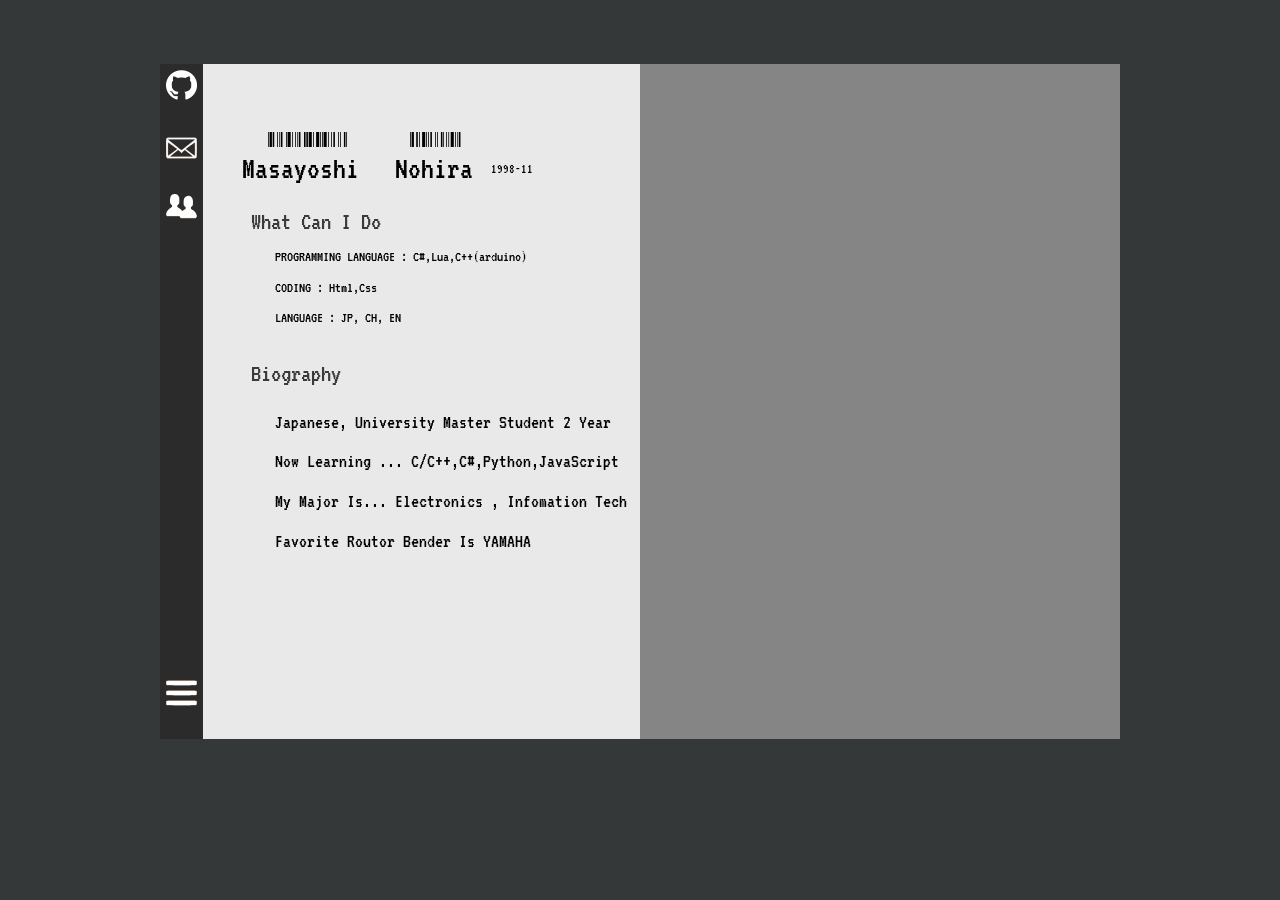
<file: index.html>
<!DOCTYPE html>
<html>

<head>
    <meta charset="utf-8" />
    <meta http-equiv="X-UA-Compatible" content="IE=edge">
    <title>masaysohi nohira</title>
    <meta name="viewport" content="width=device-width, initial-scale=1">
    <!--以下スタイルシート読み込み-->
    <link rel="stylesheet" type="text/css" media="screen" href="animation.css" />
    <link rel="stylesheet" type="text/css" media="screen" href="main.css" />
    <link rel="stylesheet" type="text/css" media="screen" href="loadWindow.css">
    <link rel="stylesheet" type="text/css" media="screen" href="content.css">
    <link rel="stylesheet" href="nav.css" type="text/css" media="screen">
    <!--以下webfont読み込み-->
    <link href="https://fonts.googleapis.com/css?family=Nova+Square" rel="stylesheet">
    <link href="https://fonts.googleapis.com/css?family=VT323" rel="stylesheet">
    <link href="https://fonts.googleapis.com/css?family=Teko" rel="stylesheet">
    <link href="https://fonts.googleapis.com/css?family=Libre+Barcode+128" rel="stylesheet">

</head>

<body>
    <div class="box">
        <div class="boxUp">
            <!--コンテンツ-->
            <div class="content">
                <div class="nameFa">
                    <p class="namecode" id="codeFa">Nohira</p>
                    <p class="name">Nohira</p>
                </div>
                <div class="nameNa">
                    <p class="namecode" id="codeNa">Masayoshi</p>
                    <p class="name">Masayoshi</p>
                </div>
                <p class="borndate">1998-11</p>
                <div class="whatido">
                    <span class="sub1">What Can I Do</span>
                    <p class="sub2">PROGRAMMING LANGUAGE : C#,Lua,C++(arduino)</p>
                    <p class="sub2">CODING : Html,Css</p>
                    <p class="sub2">LANGUAGE : JP, CH, EN</p>
                </div>
                <div class="bio">
                    <p class="sub1">Biography</p>
                    <p class="sub2">Japanese, University Master Student 2 Year</p>
                    <p class="sub2">Now Learning ... C/C++,C#,Python,JavaScript</p>
                    <p class="sub2">My Major Is... Electronics , Infomation Tech</p>
                    <p class="sub2">Favorite Routor Bender Is YAMAHA</p>
                </div>

            </div>

            <input id="nav-input" type="checkbox" class="nav-notshown">
            <div class="nav-overlay" id="nav-overlay">
                <a href="https://github.com/N-Magi" target="_blank">
                    <div class="nav-content" id="github">
                        <p class="nav-cont-str">GitHub: /github.com/N-Magi</p>
                    </div>
                </a>
                <a ref="csma17068@g.nihon-u.ac.jp" target="mail">
                    <div class="nav-content" id="mail">
                        <p class="nav-cont-str">Mail: csms21018@g.nihon-u.ac.jp</p>
                    </div>
                </a>
                <a href="https://www.e-makingstudio.com/" target="_blank">
                    <div class="nav-content" id="org">
                        <p class="nav-cont-str">organization: /www.e-makingstudio.com</p>
                    </div>
                </a>
            </div>
            <div class="nav" id="nav">


                <div class="icon" id="githubicon">
                    <a href="https://github.com/M-nohira" target="_blank">
                        <div class="nav-outline">
                            <img src="texture/GitHub-Mark-Light-120px-plus.png" alt="gitHub" class="linkicon">
                        </div>
                    </a>
                </div>
                <div class="icon" id="mainicon">
                    <a href="csma17068@g.nihon-u.ac.jp" target="mail">
                        <div class="nav-outline">
                            <img src="texture/svg/mail.svg" alt="gitHub" class="linkicon">
                        </div>
                    </a>
                </div>
                <div class="icon" id="organization">
                    <a href="https://www.e-makingstudio.com/" target="_blank">
                        <div class="nav-outline">
                            <img src="texture/svg/organization.svg" alt="org" class="linkicon">
                        </div>
                    </a>
                </div>

                <div class="icon" id="nav-expand">

                    <label id="nav-expand" for="nav-input" class="expand-icon">
                        <img src="texture/svg/three-bars.svg" alt="Expand" class="linkicon">
                    </label>
                    <label class="nav-unshown" id="nav-unexpand" for="nav-input"></label>
                </div>

            </div>

            <div class="side-cont">
                <div class="wip">
                    Work In Progress
                </div>
            </div>

            <div class="side">

            </div>




            <!--初回ロードアニメーション-->
            <div class="outbox">
                <div class="loadwindow">
                    <div class="loadbar"></div>
                    <div class="loading"></div>
                </div>
            </div>
        </div>

    </div>
</body>


</html>
</file>
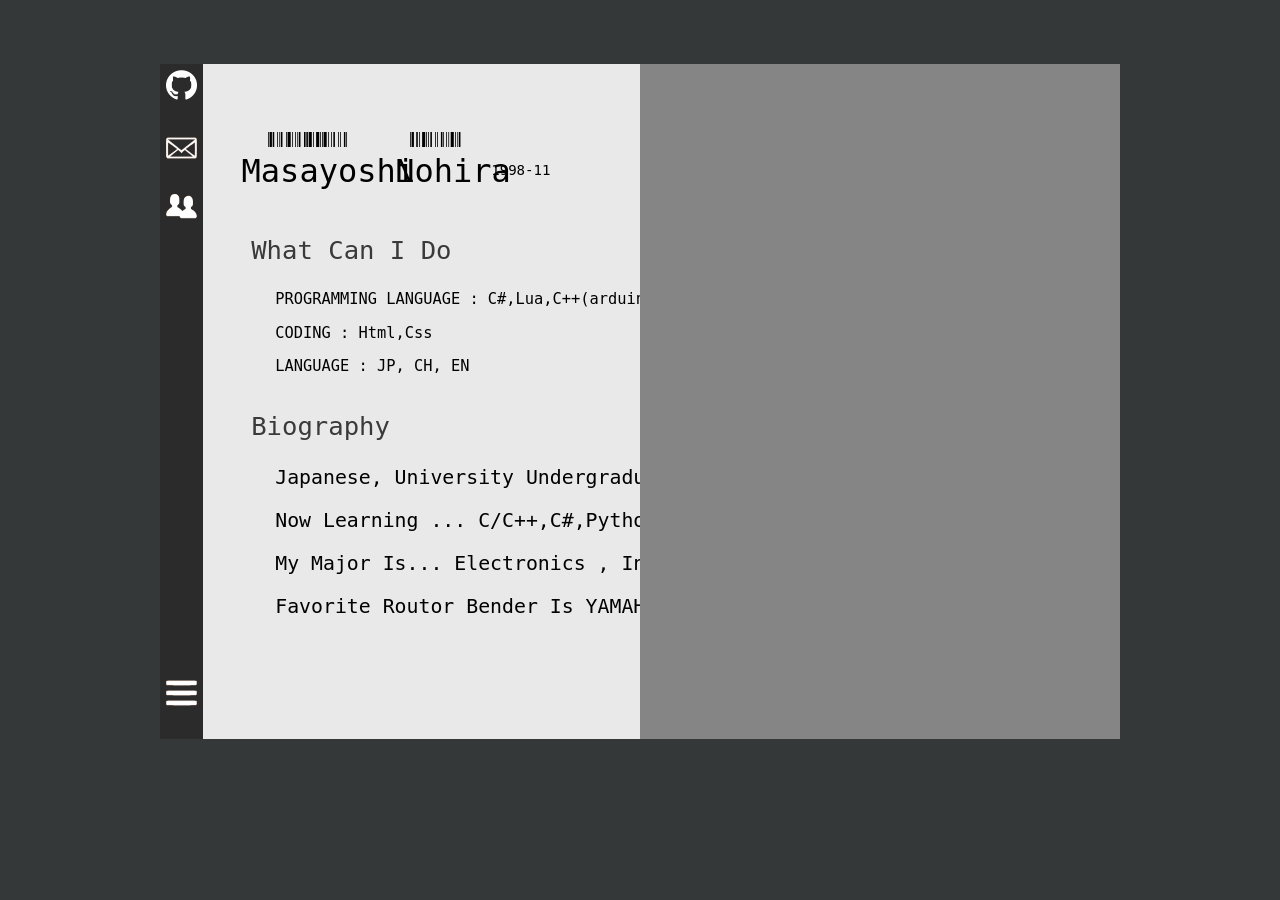
<file: portfolio.html>
<!DOCTYPE html>
<html>

<head>
    <meta charset="utf-8" />
    <meta http-equiv="X-UA-Compatible" content="IE=edge">
    <title>masaysohi nohira</title>
    <meta name="viewport" content="width=device-width, initial-scale=1">
    <!--以下スタイルシート読み込み-->
    <link rel="stylesheet" type="text/css" media="screen" href="animation.css" />
    <link rel="stylesheet" type="text/css" media="screen" href="main.css" />
    <link rel="stylesheet" type="text/css" media="screen" href="loadWindow.css">
    <link rel="stylesheet" type="text/css" media="screen" href="content.css">
    <link rel="stylesheet" href="nav.css" type="text/css" media="screen">
    <!--以下webfont読み込み-->
    <link href="https://fonts.googleapis.com/css?family=Nova+Square" rel="stylesheet">
    <link href="//db.onlinewebfonts.com/c/5bcf038c1c01738732063dffc34c1809?family=Squarea" rel="stylesheet" type="text/css" />
    <link href="https://fonts.googleapis.com/css?family=Libre+Barcode+128" rel="stylesheet">

</head>

<body>
    <div class="box">
        <div class="boxUp">
            <!--コンテンツ-->
            <div class="content">
                <div class="nameFa">
                    <p class="namecode" id="codeFa">Nohira</p>
                    <p class="name">Nohira</p>
                </div>
                <div class="nameNa">
                    <p class="namecode" id="codeNa">Masayoshi</p>
                    <p class="name">Masayoshi</p>
                </div>
                <p class="borndate">1998-11</p>
                <div class="whatido">
                    <p class="sub1">What Can I Do</p>
                    <p class="sub2">PROGRAMMING LANGUAGE : C#,Lua,C++(arduino)</p>
                    <p class="sub2">CODING : Html,Css</p>
                    <p class="sub2">LANGUAGE : JP, CH, EN</p>
                </div>
                <div class="bio">
                    <p class="sub1">Biography</p>
                    <p class="sub2">Japanese, University Undergraduate 2 Year</p>
                    <p class="sub2">Now Learning ... C/C++,C#,Python,JavaScript</p>
                    <p class="sub2">My Major Is... Electronics , Infomation Tech</p>
                    <p class="sub2">Favorite Routor Bender Is YAMAHA</p>
                </div>

            </div>

            <input id="nav-input" type="checkbox" class="nav-notshown">
            <div class="nav-overlay" id="nav-overlay">
                <a href="https://github.com/M-nohira" target="_blank">
                    <div class="nav-content" id="github">
                        <p class="nav-cont-str">GitHub: /github.com/M-nohira</p>
                    </div>
                </a>
                <a ref="csma17068@g.nihon-u.ac.jp" target="mail">
                    <div class="nav-content" id="mail">
                        <p class="nav-cont-str">Mail: csma17068@g.nihon-u.ac.jp</p>
                    </div>
                </a>
                <a href="https://www.e-makingstudio.com/" target="_blank">
                    <div class="nav-content" id="org">
                        <p class="nav-cont-str">organization: /www.e-makingstudio.com</p>
                    </div>
                </a>
            </div>
            <div class="nav" id="nav">


                <div class="icon" id="githubicon">
                    <a href="https://github.com/M-nohira" target="_blank">
                        <div class="nav-outline">
                            <img src="texture/GitHub-Mark-Light-120px-plus.png" alt="gitHub" class="linkicon">
                        </div>
                    </a>
                </div>
                <div class="icon" id="mainicon">
                    <a href="csma17068@g.nihon-u.ac.jp" target="mail">
                        <div class="nav-outline">
                            <img src="texture/svg/mail.svg" alt="gitHub" class="linkicon">
                        </div>
                    </a>
                </div>
                <div class="icon" id="organization">
                    <a href="https://www.e-makingstudio.com/" target="_blank">
                        <div class="nav-outline">
                            <img src="texture/svg/organization.svg" alt="org" class="linkicon">
                        </div>
                    </a>
                </div>

                <div class="icon" id="nav-expand">

                    <label id="nav-expand" for="nav-input" class="expand-icon">
                        <img src="texture/svg/three-bars.svg" alt="Expand" class="linkicon">
                    </label>
                    <label class="nav-unshown" id="nav-unexpand" for="nav-input"></label>
                    <div></div>
                </div>

            </div>

            <div class="side">

            </div>



            <!--初回ロードアニメーション-->
            <div class="outbox">
                <div class="loadwindow">
                    <div class="loadbar"></div>
                    <div class="loading"></div>
                </div>
            </div>
        </div>

    </div>
</body>


</html>
</file>
<file: animation.css>
@keyframes LoadBox
{
   50%{
        /*width: 100%;*/
        height: 100%;
   } 

   100%{
        /*width: 0%;*/
        height: 0%;
        opacity: 0%;
   }
}

@keyframes LoadBar_dismiss
{

    50%{
        opacity: 1;
    }
    100%{
        opacity: 0;
    }
}

@keyframes LoadBar_Progress
{
    0%{
        width: 0%;
    }
    40%{
        width: 50%;
    }
    50%{
        width: 55%;
    }
    75%{
        width: 90%;
    }
    90%{
        width: 95%;
    }
    100%{
        width: 100%;
    }
}

@keyframes sideFade{
    0%{
        opacity: 1;
    }
    50%{
        opacity: 0.45;
    }
    100%{
        opacity: 0.2;
    }
}
@keyframes sideFade-out{
    0%{
        opacity: 0.2;
    }
    50%{
        opacity: 0.45;
    }
    100%{
        opacity: 1;
    }
}

@keyframes hover{
    0%{
        background-color: #2b2b2b
    }

    100%{
        background-color:  rgb(99, 99, 99);
    }
}

@keyframes nav-buttom-hover{
    0%{
        rotate: 0deg;
    }
    100%{
        rotate: 90deg;
    }
}

@keyframes nav-expand{
    0%{
        width: 0;
    }
    100%{
        width: 25%;
    }

}
@keyframes nav-expandout{
    
    0%{
        width: 20%;
    }
    100%{
        width: 0%;
    }
}
</file>
<file: main.css>
/*@media screen and (max-width: 1760px){
    html{
        width: 1760px;
        height: 825px;
    }
}*/


html{
    width: 100%;
    min-width: 864px;
    min-height: 417px;
    height: 100%;
}



body{
    width: 75%;
    height: 75%;

    margin-top: 5%;
    margin-left: 12.5%;
    margin-right: 12.5%;
    margin-bottom: 4%;

    background-color:#353839;

}

a{
    text-decoration: none;
}

div.outbox{
    width: 100%;
    height: 100%;

    margin-left: 0%;
    margin-right: 0%;
    margin-top:  0%;
    margin-bottom: 0%;
    
    position: absolute;

    background-color: rgb(175, 175, 175);

    overflow: hidden;
    animation-delay: 3s;
    animation-duration: 1s;
    animation-name: LoadBox;
    animation-fill-mode:forwards;


}

div.box{
    width: 100%;
    height: 100%;

    position:  relative;
    margin-left: 0%;
    margin-right: 0%;
    margin-top:  0%;
    margin-bottom: 0%;
    background-color: rgb(233, 233, 233);
    /*background-image: url(DSC_3080.jpg);*/
    background-size: cover;
    background-repeat: no-repeat;

    
}

div.boxUp{
    width: 100%;
    height: 100%;

    position:  absolute;
    margin-left: 0%;
    margin-right: 0%;
    margin-top:  0%;
    margin-bottom: 0%;
    background-color: rgb(233, 233, 233);
    /*background-color: rgba(0, 99, 160, 0.719);
    background-size: cover;
    background-repeat: no-repeat;
*/
    
}
</file>
<file: loadWindow.css>
div.loadwindow
{

    width: 75%;
    height: 30px;
    margin: 0%;
    position: relative;
    top: 45%;
    left: 11.5%;

    animation-delay: 2.5s;
    animation-duration: 1s;
    animation-name: LoadBar_dismiss;
    animation-fill-mode: forwards;

    border: solid 5px #949494;
    border-radius: 5px;

    box-shadow: 5px 5px #444444;

}

div.loadbar{
    width: 100%;
    height: 100%;

    overflow: hidden;
    position: absolute;
    top: 0%;
    animation-duration: 2.5s;
    animation-name: LoadBar_Progress;
    background-color:#2d47d8;
}

div.loading{
    
    position: absolute;
    top: 10%;
    left: 45%;
    margin: 0%;

    background-repeat: no-repeat;
    background-size:contain;

    background-image:url(texture/Loading.svg);
    
    width: 90%;
    height: 85%;
}
</file>
<file: content.css>
div.content{
    width: 100%;
    height: 100%;
    margin: 0%;

    position: absolute;
    left: 4.5%;

    font-family: 'VT323', monospace;

}
 
.name{

    width: 100%;
    height: auto;
    margin: 0%;
    font-size: 2.5vmax;

    position: absolute;
    top: 15%;
    left: 0%;
}
.nameNa{
    width: 14%;
    height: 20%;
    position: relative;
    top: 10%;
    left: 4%;
}
.nameFa{
    width: 10%;
    height: 20%;
    position: absolute;
    top: 10%;
    left: 20%;
}
.namecode{
    font-size: 2.0vmax;
    font-family: 'Libre Barcode 128', cursive;
    position: absolute;
    top: 0%;

    margin: 0%;
}
#codeNa{
    position: absolute;
    top: 0%;
    left: 20%;
}
#codeFa{
    position: absolute;
    top:0%;
    left: 15%;
}




.borndate{
    font-size: 1.1vmax;
    position: absolute;
    top: 12.5%;
    left: 30%;
}

.whatido{
    position: relative;
    top:1.5%;
    left: 5%;
    font-size: 1.2vmax;
}
.bio{
    position: relative;
    top: 3%;
    left: 5%;
    font-size: 1.55vmax;
}
.sub1{
    position: relative;
    top: 0%;
    font-size: 2.0vmax;
    color: #3a3a3a;
}
.sub2{
    position: relative;
    left: 2.5%;
}



div.side{
    width: 50%;
    height: 100%;

    position: absolute;
    left: 50%;

    opacity: 1;
    background-color: #858585;

    animation-name: sideFade-out;
    animation-duration: 0.5s;
    animation-fill-mode: forwards;
}

div.side:hover{
    animation-duration: 0.5s;
    animation-name: sideFade;
    animation-fill-mode: forwards;
}

div.side-cont{
    width: 50%;
    height: 100%;

    margin: auto;
    margin-top: auto;

    position: absolute;
    left: 50%;

    opacity: 1;
    background-color: rgb(233, 233, 233);

}

div.wip{
    width: auto;
    height: auto;
    
    margin: auto;
    margin-top: 50%;
    text-align: center;
    vertical-align: middle;
    transform-origin: 50% 50%;
    transform: rotate(45deg);

    font-family: 'VT323', monospace;
    font-size:50pt;

}
</file>
<file: nav.css>
.nav{
    width: 4.5%;
    height: 100%;

    position: absolute;
    top: 0%;
    left: 0%;

    background-color: #2b2b2b;
}
.nav-overlay{
    height: 100%;
    position: absolute;
    top: 0%;
    left: 4.5%;
    background-color: #2b2b2b;

    animation-name: nav-expandout;
    animation-duration: 0.5s;
    animation-fill-mode: forwards;

    font-family: 'VT323', monospace;
}

.nav-outline{
    width: 100%;
    height: 100%;
    

    position: absolute;
    top: 0%;
    left: 0%;

    
    margin: 0%;
    background-color: #2b2b2b;
}
.nav-outline:hover{
    /*アニメーションはanimation.cssで一括管理*/
    animation-duration: 0.25s;
    animation-name: hover;
    animation-fill-mode: forwards;
}

.icon{
    width: 100%;
    height: 9%;


    position: relative;
    top: 0%;
    left: 0%;
}
.linkicon{

    width: 70%;
    height: auto;

    
    position: absolute;
    top: 10%;
    left: 15%;
}
#nav-expand{
    top: 58%;
}
#nav-input:checked~#nav-overlay{
    animation-duration: 0.5s;
    animation-name: nav-expand;
    animation-fill-mode: forwards;
    animation-direction: alternate;
    background-color: #2b2b2b;
}

.nav-content{
    width: 100%;
    height: 9%;
    overflow: hidden;
    animation-duration: 0.25s;
    animation-name: hover;
    animation-direction: alternate-reverse;
    animation-fill-mode: forwards;
}
.nav-content:hover{
    animation-duration: 0.25s;
    animation-name: hover;
    animation-direction: alternate;
    animation-fill-mode: forwards;
}

.nav-cont-str{
    color: rgb(219, 219, 219);
    margin:  0%;
    position: relative;
    top: 25%;
    font-size: 1.20vmax;
    white-space: nowrap;
}






.expand-icon{

    position: absolute;

    width: 100%;
    height: 0%;
}

.nav-notshown{
    display: none;
}
</file>
